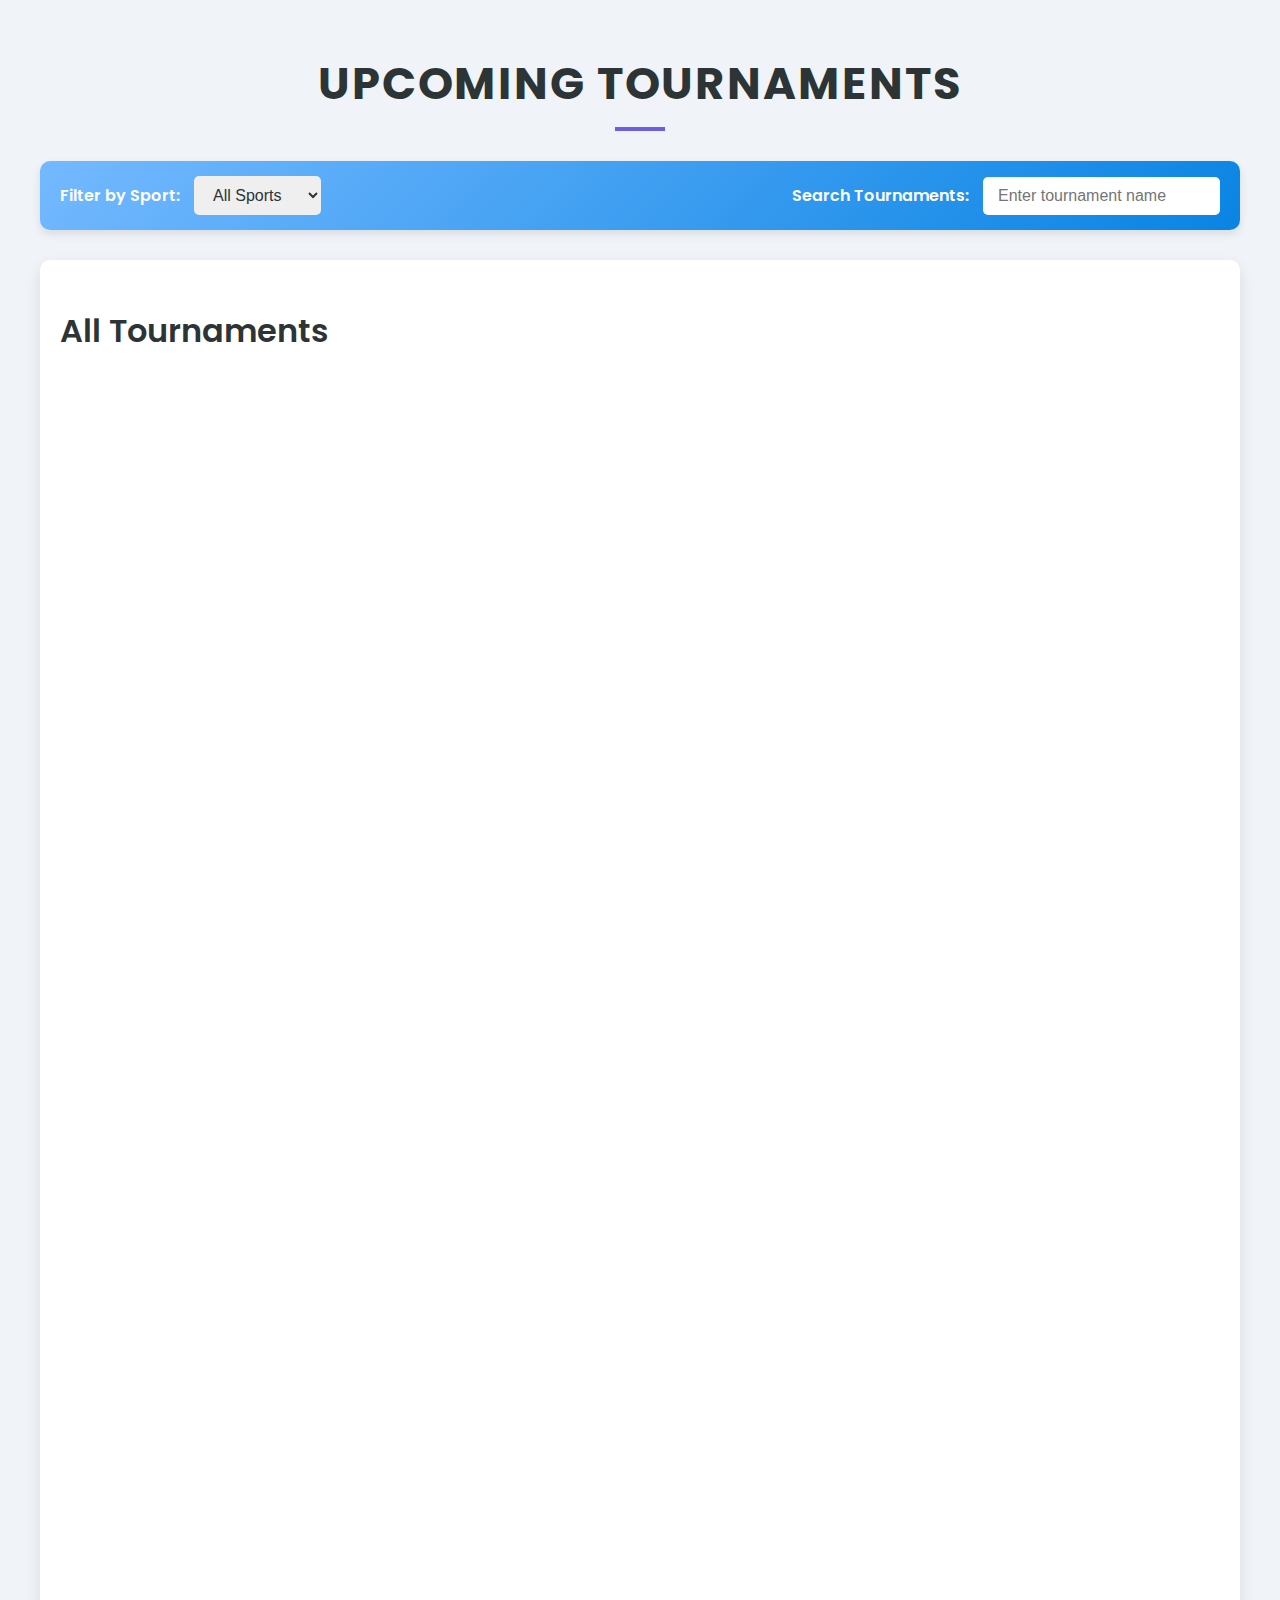
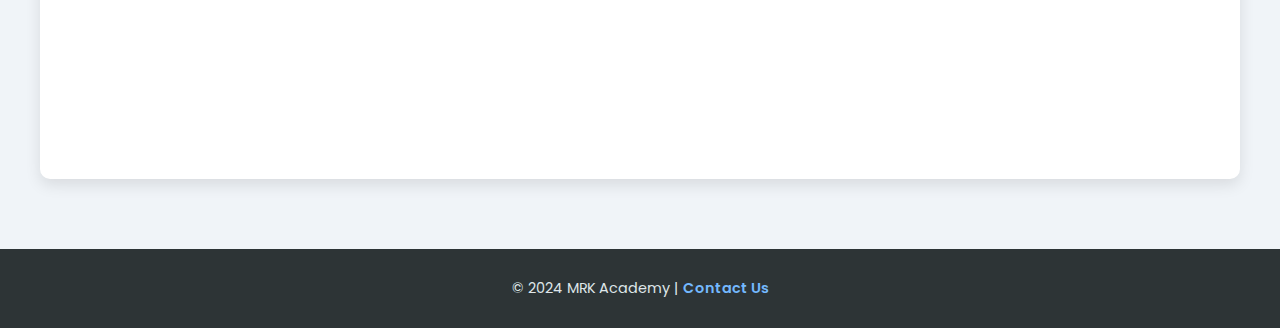
<file: tournaments/index.html>
<!DOCTYPE html>
<html lang="en">
<head>
  <meta charset="UTF-8">
  <meta name="viewport" content="width=device-width, initial-scale=1.0">
  <title>Upcoming Tournaments - Sports Academy</title>
  <link href="https://fonts.googleapis.com/css2?family=Poppins:wght@300;400;600&display=swap" rel="stylesheet">
  <link rel="stylesheet" href="../css/tournament.css">
</head>
<body>

  <div class="container">
    <header>
      <h1>Upcoming Tournaments</h1>
    </header>

    <!-- Filter and Search Section -->
    <section class="filter-search">
      <div class="filter">
        <label for="sports-filter">Filter by Sport:</label>
        <select id="sports-filter">
          <option value="all">All Sports</option>
          <option value="athletics">Athletics</option>
          <option value="basketball">Basketball</option>
          <option value="cricket">Cricket</option>
          <option value="tennis">Tennis</option>
          <option value="handball">Handball</option>
          <option value="badminton">Badminton</option>
          <option value="kho-kho">Kho-Kho</option> <!-- Fixed: Match the data-sport value -->
          <option value="kabaddi">Kabaddi</option> <!-- Fixed: Match the data-sport value -->
        </select>
      </div>
      <div class="search">
        <label for="search-tournament">Search Tournaments:</label>
        <input type="text" id="search-tournament" placeholder="Enter tournament name">
      </div>
    </section>

    <!-- Tournament List Section -->
    <section class="tournament-list">
      <h2>All Tournaments</h2>
      <ul id="tournament-items">
        <li data-sport="athletics">
          <h3>National Athletics Meet 2024</h3>
          <p>Date: March 15, 2024</p>
          <p>Location: Delhi</p>
        </li>
        <li data-sport="basketball">
          <h3>Inter-University Basketball Championship</h3>
          <p>Date: April 10, 2024</p>
          <p>Location: Mumbai</p>
        </li>
        <li data-sport="cricket">
          <h3>All India Cricket Cup</h3>
          <p>Date: February 20, 2024</p>
          <p>Location: Bengaluru</p>
        </li>
        <li data-sport="tennis">
          <h3>Open Tennis Tournament</h3>
          <p>Date: May 5, 2024</p>
          <p>Location: Chennai</p>
        </li>
        <li data-sport="handball">
          <h3>State Handball League</h3>
          <p>Date: June 18, 2024</p>
          <p>Location: Kolkata</p>
        </li>
        <li data-sport="badminton">
          <h3>National Badminton Championship</h3>
          <p>Date: July 12, 2024</p>
          <p>Location: Hyderabad</p>
        </li>
        <!-- Added two new sports -->
        <li data-sport="kho-kho">
          <h3>National Kho-Kho Championship</h3>
          <p>Date: August 25, 2024</p>
          <p>Location: Pune</p>
        </li>
        <li data-sport="kabaddi">
          <h3>All India Kabaddi Tournament</h3>
          <p>Date: September 10, 2024</p>
          <p>Location: Jaipur</p>
        </li>
      </ul>
    </section>
  </div>

  <!-- Footer -->
  <footer>
    <p>&copy; 2024 MRK Academy | <a href="../contact/">Contact Us</a></p>
  </footer>

  <script>
    // JavaScript for filter and search functionality
    const filter = document.getElementById('sports-filter');
    const search = document.getElementById('search-tournament');
    const tournamentItems = document.querySelectorAll('#tournament-items li');

    function filterTournaments() {
      const selectedSport = filter.value.toLowerCase();
      const searchTerm = search.value.toLowerCase();

      tournamentItems.forEach(item => {
        const sport = item.getAttribute('data-sport');
        const name = item.querySelector('h3').textContent.toLowerCase();

        if (
          (selectedSport === 'all' || sport === selectedSport) &&
          name.includes(searchTerm)
        ) {
          item.style.display = 'block';
        } else {
          item.style.display = 'none';
        }
      });
    }

    filter.addEventListener('change', filterTournaments);
    search.addEventListener('input', filterTournaments);
  </script>
</body>
</html>
</file>
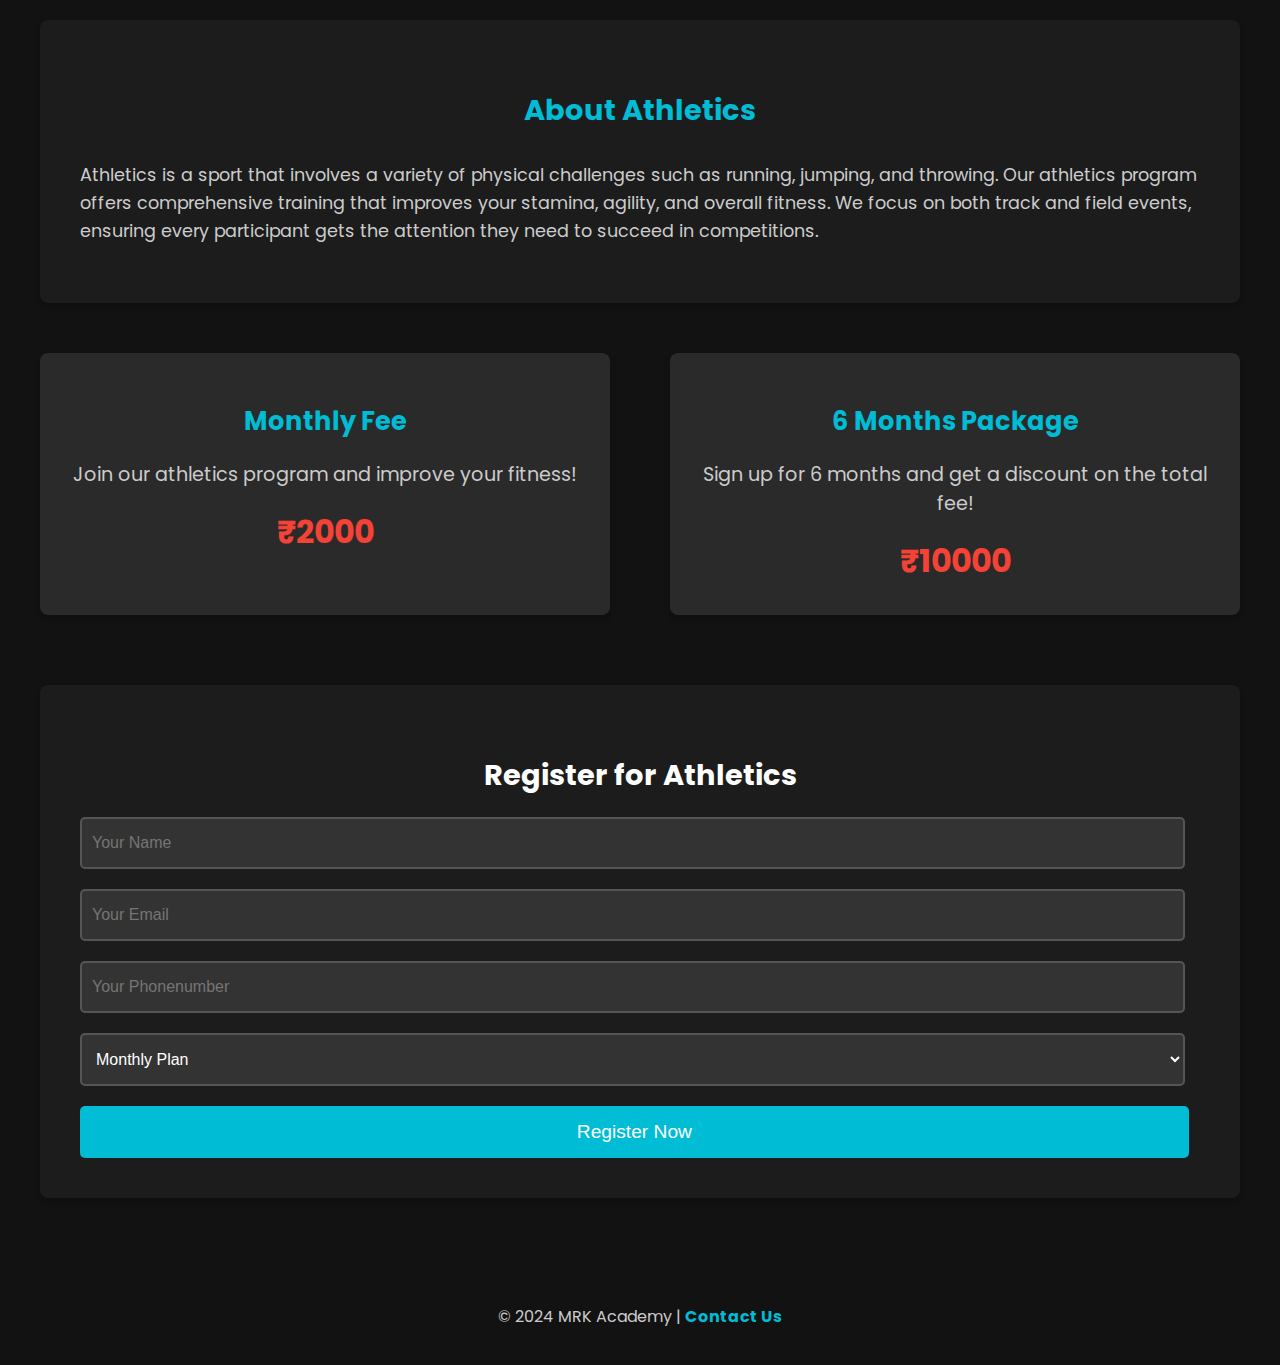
<file: our-sports/athletics.html>
<!DOCTYPE html>
<html lang="en">
<head>
  <meta charset="UTF-8">
  <meta name="viewport" content="width=device-width, initial-scale=1.0">
  <title>Athletics - Sports Academy</title>
  <link href="https://fonts.googleapis.com/css2?family=Poppins:wght@300;400;600&display=swap" rel="stylesheet">
  <link rel="stylesheet" href="../css/sports.css">

  <script>
    async function handleSubmit(event) {
      event.preventDefault(); // Prevent default form submission

      const form = event.target;
      const formData = new FormData(form);
      const data = {};

      // Convert FormData to a plain object
      formData.forEach((value, key) => {
        data[key] = value;
      });

      try {
        // Send the form data to the Google Apps Script
        const response = await fetch('https://script.google.com/macros/s/AKfycbz5qizSZYsT9c0HxGNaMSUKZ0EqVAVMHIrO-H8SnzvUFKxFg9KBOonzauE055XHkrOT5Q/exec', {
          method: 'POST',
          body: new URLSearchParams(data)
        });

        // Check if the response is successful
        if (response.ok) {
          // Redirect to the success page
          window.location.href = '/our-sports/success.html';
        } else {
          // Handle any errors from the Apps Script
          alert('There was an error with your registration. Please try again.');
        }
      } catch (error) {
        alert('An error occurred while submitting the form. Please try again.');
      }
    }
  </script>

</head>
<body>

  <div class="container">
    <!-- About Athletics Section -->
    <section class="about-athletics">
      <h3>About Athletics</h3>
      <p>Athletics is a sport that involves a variety of physical challenges such as running, jumping, and throwing. Our athletics program offers comprehensive training that improves your stamina, agility, and overall fitness. We focus on both track and field events, ensuring every participant gets the attention they need to succeed in competitions.</p>
    </section>

    <!-- Fees Section -->
    <section class="fees-section">
      <div class="fee-plan">
        <h4>Monthly Fee</h4>
        <p>Join our athletics program and improve your fitness!</p>
        <div class="amount">₹2000</div>
      </div>
      <div class="fee-plan">
        <h4>6 Months Package</h4>
        <p>Sign up for 6 months and get a discount on the total fee!</p>
        <div class="amount">₹10000</div>
      </div>
    </section>

    <!-- Registration Form Section -->
    <section class="registration-form">
        <h3>Register for Athletics</h3>
        <form action="https://script.google.com/macros/s/AKfycbz5qizSZYsT9c0HxGNaMSUKZ0EqVAVMHIrO-H8SnzvUFKxFg9KBOonzauE055XHkrOT5Q/exec" method="POST"  onsubmit="handleSubmit(event)">
          <input type="hidden" name="sport" value="athletics">
          <div class="input-group">
            <input type="text" name="name" placeholder="Your Name" required>
            <div class="input-border"></div>
          </div>
          <div class="input-group">
            <input type="email" name="email" placeholder="Your Email" required>
            <div class="input-border"></div>
          </div>
          <div class="input-group">
            <input type="text" name="phone" placeholder="Your Phonenumber" required>
            <div class="input-border"></div>
          </div>
          <div class="input-group">
            <select name="package" required>
              <option value="monthly">Monthly Plan</option>
              <option value="6months">6 Months Package</option>
            </select>
            <div class="input-border"></div>
          </div>
          <button type="submit">Register Now</button>
        </form>
      </section>
      
  </div>

  <!-- Footer -->
  <footer>
    <p>&copy; 2024 MRK Academy | <a href="../contact/">Contact Us</a></p>
  </footer>

</body>
</html>
</file>
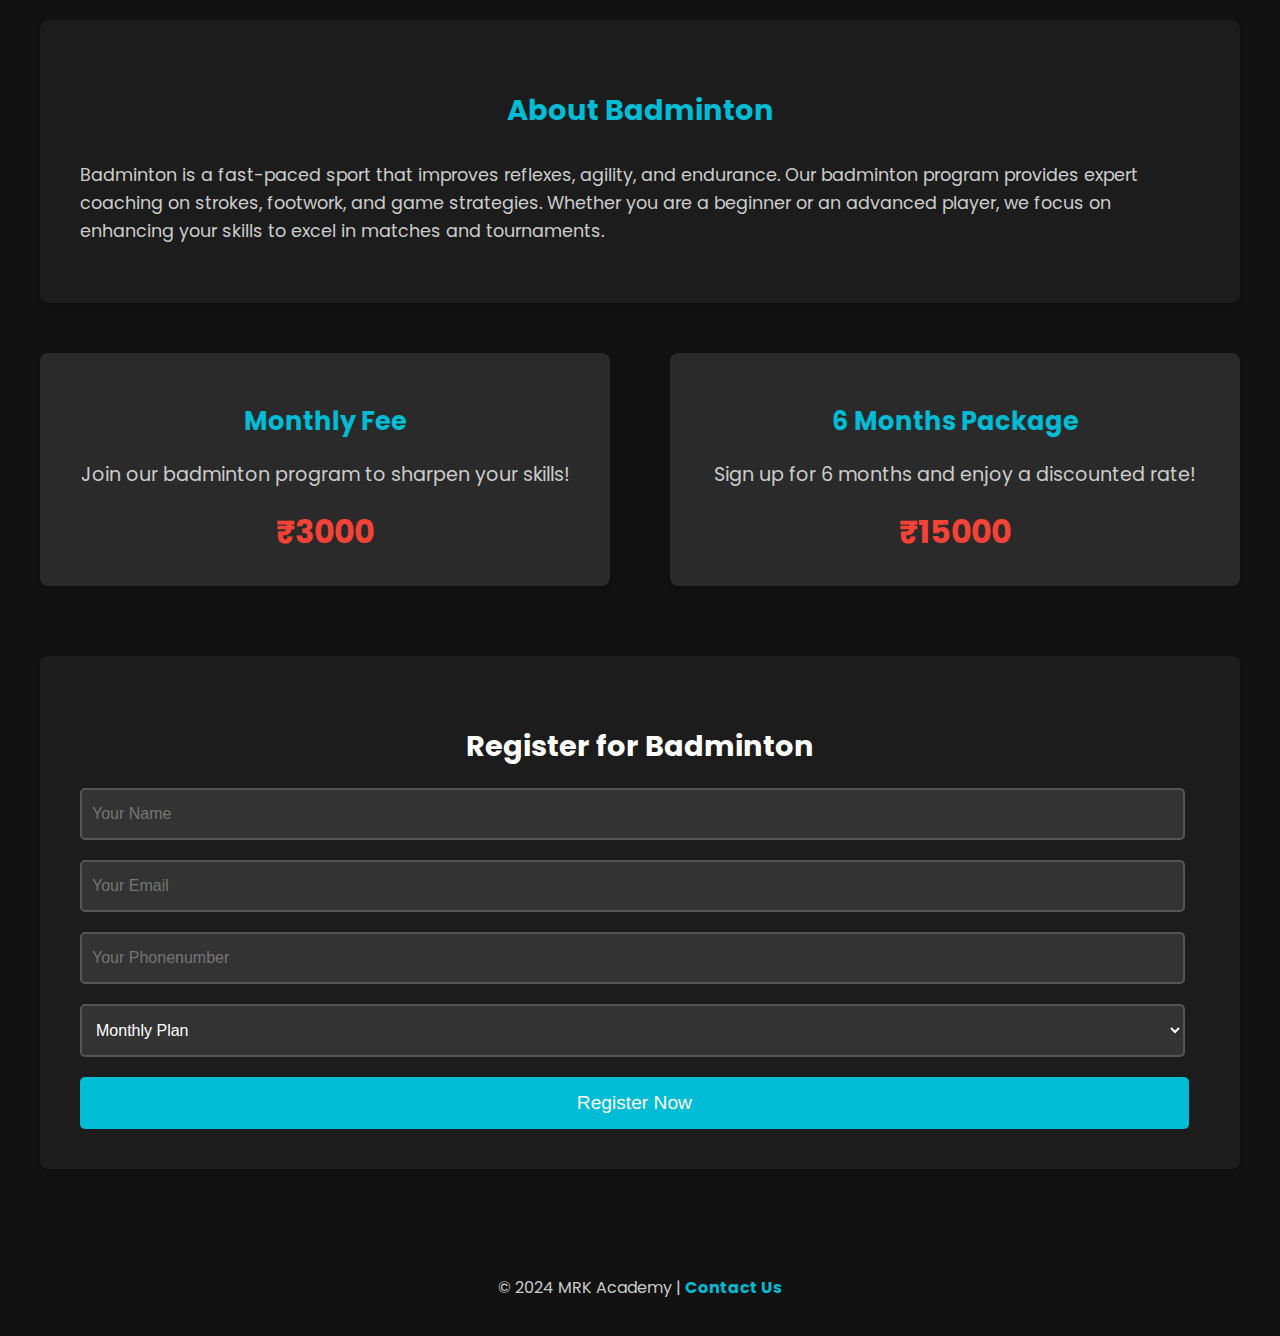
<file: our-sports/badminton.html>
<!DOCTYPE html>
<html lang="en">
<head>
  <meta charset="UTF-8">
  <meta name="viewport" content="width=device-width, initial-scale=1.0">
  <title>Badminton - Sports Academy</title>
  <link href="https://fonts.googleapis.com/css2?family=Poppins:wght@300;400;600&display=swap" rel="stylesheet">
  <link rel="stylesheet" href="../css/sports.css">

  <script>
    async function handleSubmit(event) {
      event.preventDefault(); // Prevent default form submission

      const form = event.target;
      const formData = new FormData(form);
      const data = {};

      // Convert FormData to a plain object
      formData.forEach((value, key) => {
        data[key] = value;
      });

      try {
        // Send the form data to the Google Apps Script
        const response = await fetch('https://script.google.com/macros/s/AKfycbz5qizSZYsT9c0HxGNaMSUKZ0EqVAVMHIrO-H8SnzvUFKxFg9KBOonzauE055XHkrOT5Q/exec', {
          method: 'POST',
          body: new URLSearchParams(data)
        });

        // Check if the response is successful
        if (response.ok) {
          // Redirect to the success page
          window.location.href = '/our-sports/success.html';
        } else {
          // Handle any errors from the Apps Script
          alert('There was an error with your registration. Please try again.');
        }
      } catch (error) {
        alert('An error occurred while submitting the form. Please try again.');
      }
    }
  </script>

</head>
<body>

  <div class="container">
    <!-- About Badminton Section -->
    <section class="about-athletics">
      <h3>About Badminton</h3>
      <p>Badminton is a fast-paced sport that improves reflexes, agility, and endurance. Our badminton program provides expert coaching on strokes, footwork, and game strategies. Whether you are a beginner or an advanced player, we focus on enhancing your skills to excel in matches and tournaments.</p>
    </section>

    <!-- Fees Section -->
    <section class="fees-section">
      <div class="fee-plan">
        <h4>Monthly Fee</h4>
        <p>Join our badminton program to sharpen your skills!</p>
        <div class="amount">₹3000</div>
      </div>
      <div class="fee-plan">
        <h4>6 Months Package</h4>
        <p>Sign up for 6 months and enjoy a discounted rate!</p>
        <div class="amount">₹15000</div>
      </div>
    </section>

    <!-- Registration Form Section -->
    <section class="registration-form">
        <h3>Register for Badminton</h3>
        <form action="https://script.google.com/macros/s/AKfycbz5qizSZYsT9c0HxGNaMSUKZ0EqVAVMHIrO-H8SnzvUFKxFg9KBOonzauE055XHkrOT5Q/exec" method="POST"  onsubmit="handleSubmit(event)">
          <input type="hidden" name="sport" value="Badminton">
          <div class="input-group">
            <input type="text" name="name" placeholder="Your Name" required>
            <div class="input-border"></div>
          </div>
          <div class="input-group">
            <input type="email" name="email" placeholder="Your Email" required>
            <div class="input-border"></div>
          </div>
          <div class="input-group">
            <input type="text" name="phone" placeholder="Your Phonenumber" required>
            <div class="input-border"></div>
          </div>
          <div class="input-group">
            <select name="package" required>
              <option value="monthly">Monthly Plan</option>
              <option value="6months">6 Months Package</option>
            </select>
            <div class="input-border"></div>
          </div>
          <button type="submit">Register Now</button>
        </form>

        
      </section>
      
  </div>

  <!-- Footer -->
  <footer>
    <p>&copy; 2024 MRK Academy | <a href="../contact/">Contact Us</a></p>
  </footer>

</body>
</html>
</file>
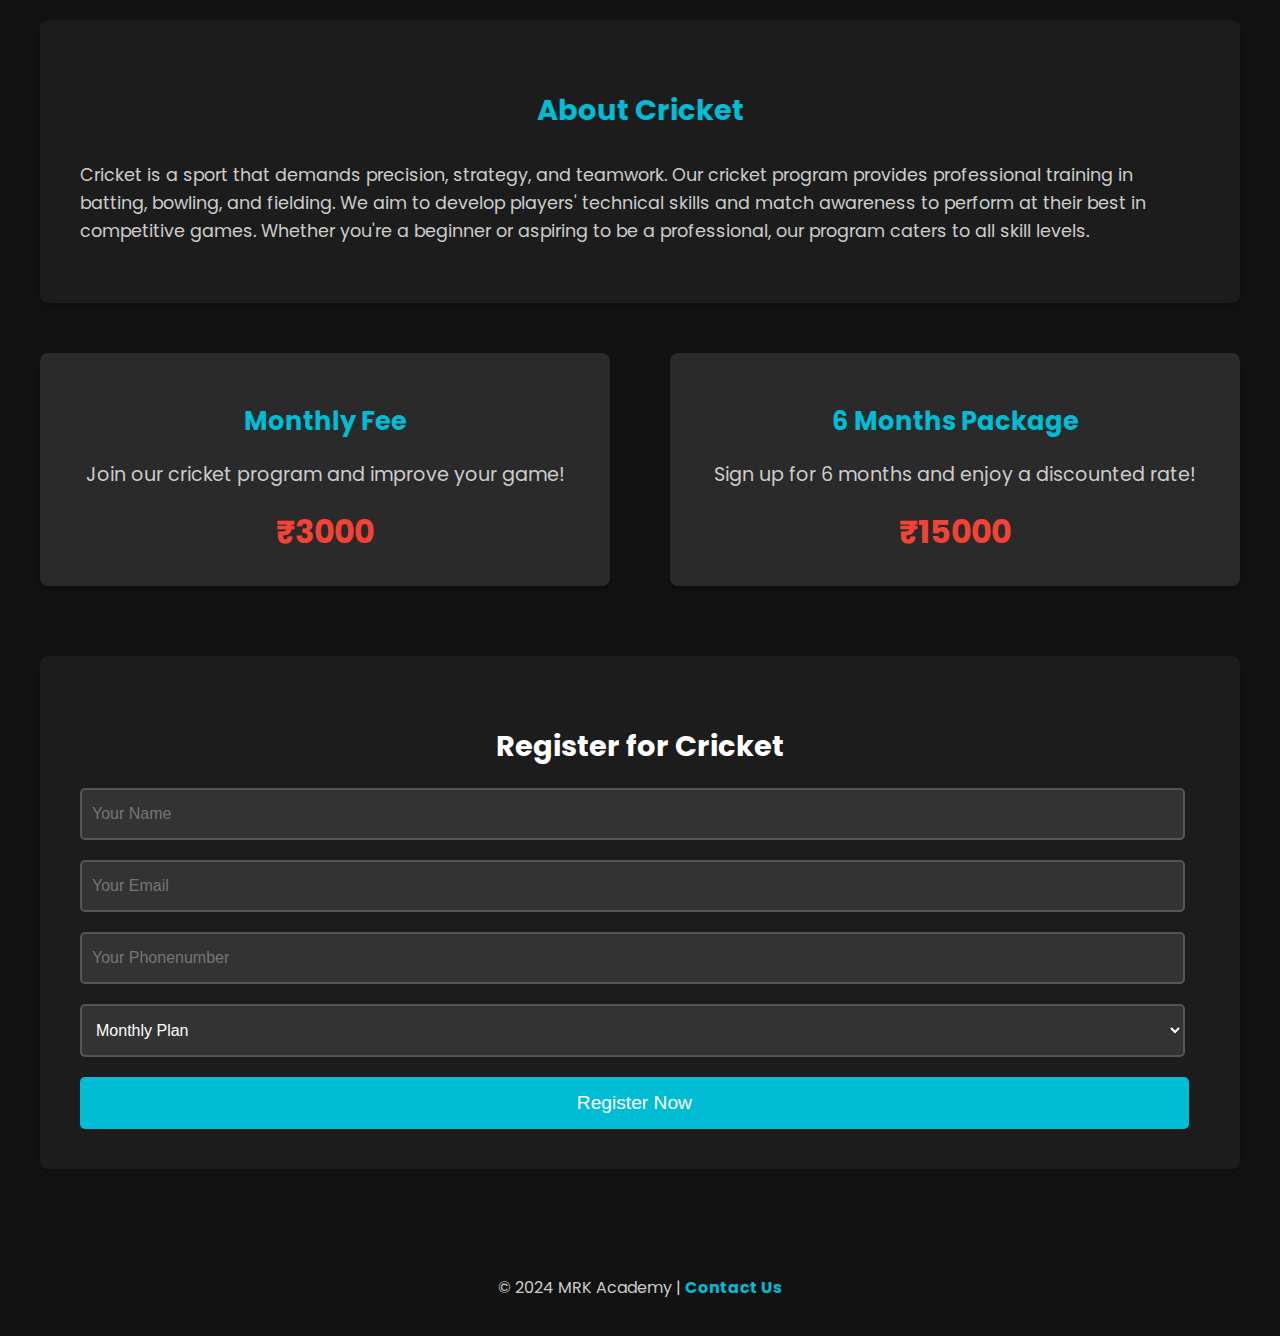
<file: our-sports/cricket.html>
<!DOCTYPE html>
<html lang="en">
<head>
  <meta charset="UTF-8">
  <meta name="viewport" content="width=device-width, initial-scale=1.0">
  <title>Cricket - Sports Academy</title>
  <link href="https://fonts.googleapis.com/css2?family=Poppins:wght@300;400;600&display=swap" rel="stylesheet">
  <link rel="stylesheet" href="../css/sports.css">

  <script>
    async function handleSubmit(event) {
      event.preventDefault(); // Prevent default form submission

      const form = event.target;
      const formData = new FormData(form);
      const data = {};

      // Convert FormData to a plain object
      formData.forEach((value, key) => {
        data[key] = value;
      });

      try {
        // Send the form data to the Google Apps Script
        const response = await fetch('https://script.google.com/macros/s/AKfycbz5qizSZYsT9c0HxGNaMSUKZ0EqVAVMHIrO-H8SnzvUFKxFg9KBOonzauE055XHkrOT5Q/exec', {
          method: 'POST',
          body: new URLSearchParams(data)
        });

        // Check if the response is successful
        if (response.ok) {
          // Redirect to the success page
          window.location.href = '/our-sports/success.html';
        } else {
          // Handle any errors from the Apps Script
          alert('There was an error with your registration. Please try again.');
        }
      } catch (error) {
        alert('An error occurred while submitting the form. Please try again.');
      }
    }
  </script>
</head>

<body>

  <div class="container">
    <!-- About Cricket Section -->
    <section class="about-athletics">
      <h3>About Cricket</h3>
      <p>Cricket is a sport that demands precision, strategy, and teamwork. Our cricket program provides professional training in batting, bowling, and fielding. We aim to develop players' technical skills and match awareness to perform at their best in competitive games. Whether you're a beginner or aspiring to be a professional, our program caters to all skill levels.</p>
    </section>

    <!-- Fees Section -->
    <section class="fees-section">
      <div class="fee-plan">
        <h4>Monthly Fee</h4>
        <p>Join our cricket program and improve your game!</p>
        <div class="amount">₹3000</div>
      </div>
      <div class="fee-plan">
        <h4>6 Months Package</h4>
        <p>Sign up for 6 months and enjoy a discounted rate!</p>
        <div class="amount">₹15000</div>
      </div>
    </section>

    <!-- Registration Form Section -->
    <section class="registration-form">
        <h3>Register for Cricket</h3>
        <form action="https://script.google.com/macros/s/AKfycbz5qizSZYsT9c0HxGNaMSUKZ0EqVAVMHIrO-H8SnzvUFKxFg9KBOonzauE055XHkrOT5Q/exec" method="POST" id="registration-form"   onsubmit="handleSubmit(event)">
          <input type="hidden" name="sport" value="cricket">
        <div class="input-group">
            <input type="text" name="name" placeholder="Your Name" required>
            <div class="input-border"></div>
          </div>
          <div class="input-group">
            <input type="email" name="email" placeholder="Your Email" required>
            <div class="input-border"></div>
          </div>
          <div class="input-group">
            <input type="text" name="phone" placeholder="Your Phonenumber" required>
            <div class="input-border"></div>
          </div>
          <div class="input-group">
            <select name="package" required>
              <option value="monthly">Monthly Plan</option>
              <option value="6months">6 Months Package</option>
            </select>
            <div class="input-border"></div>
          </div>
          <button type="submit">Register Now</button>
        </form>
      </section>
    </div>
  
  

  <!-- Footer -->
  <footer>
    <p>&copy; 2024 MRK Academy | <a href="../contact/">Contact Us</a></p>
  </footer>

</body>
</html>
</file>
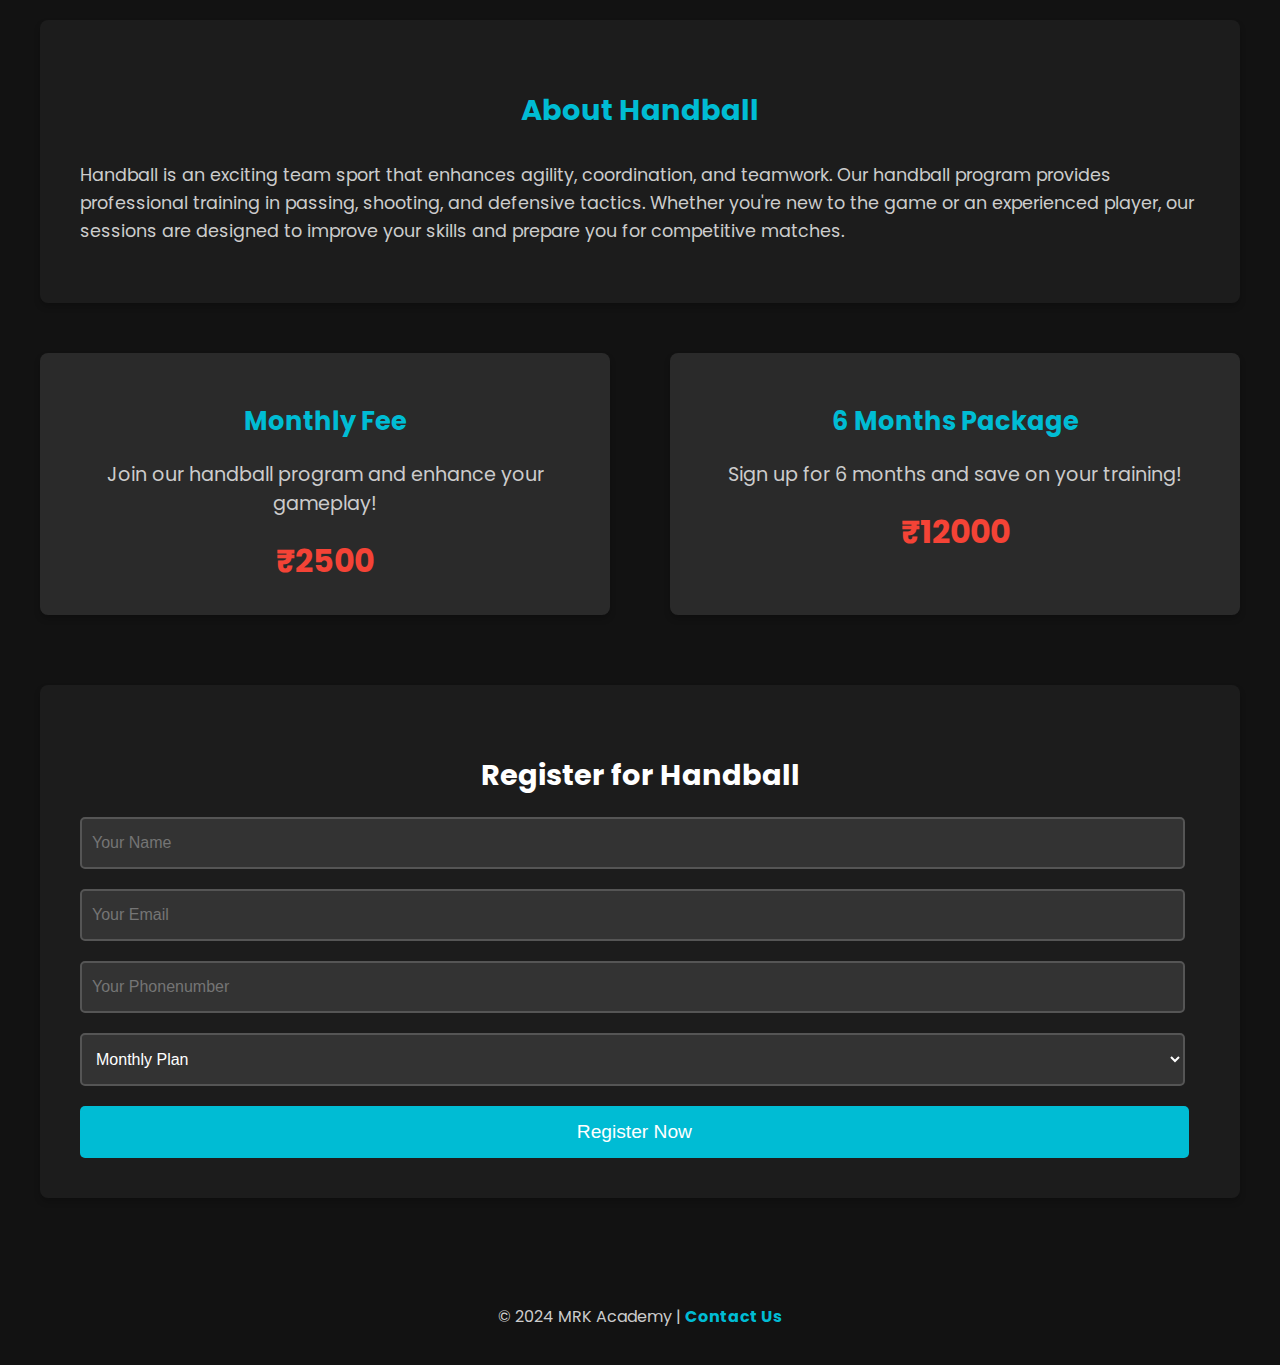
<file: our-sports/handball.html>
<!DOCTYPE html>
<html lang="en">
<head>
  <meta charset="UTF-8">
  <meta name="viewport" content="width=device-width, initial-scale=1.0">
  <title>Handball - Sports Academy</title>
  <link href="https://fonts.googleapis.com/css2?family=Poppins:wght@300;400;600&display=swap" rel="stylesheet">
  <link rel="stylesheet" href="../css/sports.css">

  <script>
    async function handleSubmit(event) {
      event.preventDefault(); // Prevent default form submission

      const form = event.target;
      const formData = new FormData(form);
      const data = {};

      // Convert FormData to a plain object
      formData.forEach((value, key) => {
        data[key] = value;
      });

      try {
        // Send the form data to the Google Apps Script
        const response = await fetch('https://script.google.com/macros/s/AKfycbz5qizSZYsT9c0HxGNaMSUKZ0EqVAVMHIrO-H8SnzvUFKxFg9KBOonzauE055XHkrOT5Q/exec', {
          method: 'POST',
          body: new URLSearchParams(data)
        });

        // Check if the response is successful
        if (response.ok) {
          // Redirect to the success page
          window.location.href = '/our-sports/success.html';
        } else {
          // Handle any errors from the Apps Script
          alert('There was an error with your registration. Please try again.');
        }
      } catch (error) {
        alert('An error occurred while submitting the form. Please try again.');
      }
    }
  </script>

</head>
<body>

  <div class="container">
    <!-- About Handball Section -->
    <section class="about-athletics">
      <h3>About Handball</h3>
      <p>Handball is an exciting team sport that enhances agility, coordination, and teamwork. Our handball program provides professional training in passing, shooting, and defensive tactics. Whether you're new to the game or an experienced player, our sessions are designed to improve your skills and prepare you for competitive matches.</p>
    </section>

    <!-- Fees Section -->
    <section class="fees-section">
      <div class="fee-plan">
        <h4>Monthly Fee</h4>
        <p>Join our handball program and enhance your gameplay!</p>
        <div class="amount">₹2500</div>
      </div>
      <div class="fee-plan">
        <h4>6 Months Package</h4>
        <p>Sign up for 6 months and save on your training!</p>
        <div class="amount">₹12000</div>
      </div>
    </section>

    <!-- Registration Form Section -->
    <section class="registration-form">
        <h3>Register for Handball</h3>
        <form action="https://script.google.com/macros/s/AKfycbz5qizSZYsT9c0HxGNaMSUKZ0EqVAVMHIrO-H8SnzvUFKxFg9KBOonzauE055XHkrOT5Q/exec" method="POST"  onsubmit="handleSubmit(event)">
          <input type="hidden" name="sport" value="Handball">
          <div class="input-group">
            <input type="text" name="name" placeholder="Your Name" required>
            <div class="input-border"></div>
          </div>
          <div class="input-group">
            <input type="email" name="email" placeholder="Your Email" required>
            <div class="input-border"></div>
          </div>
          <div class="input-group">
            <input type="text" name="phone" placeholder="Your Phonenumber" required>
            <div class="input-border"></div>
          </div>
          <div class="input-group">
            <select name="package" required>
              <option value="monthly">Monthly Plan</option>
              <option value="6months">6 Months Package</option>
            </select>
            <div class="input-border"></div>
          </div>
          <button type="submit">Register Now</button>
        </form>
      </section>
      
  </div>

  <!-- Footer -->
  <footer>
    <p>&copy; 2024 MRK Academy | <a href="../contact/">Contact Us</a></p>
  </footer>

</body>
</html>
</file>
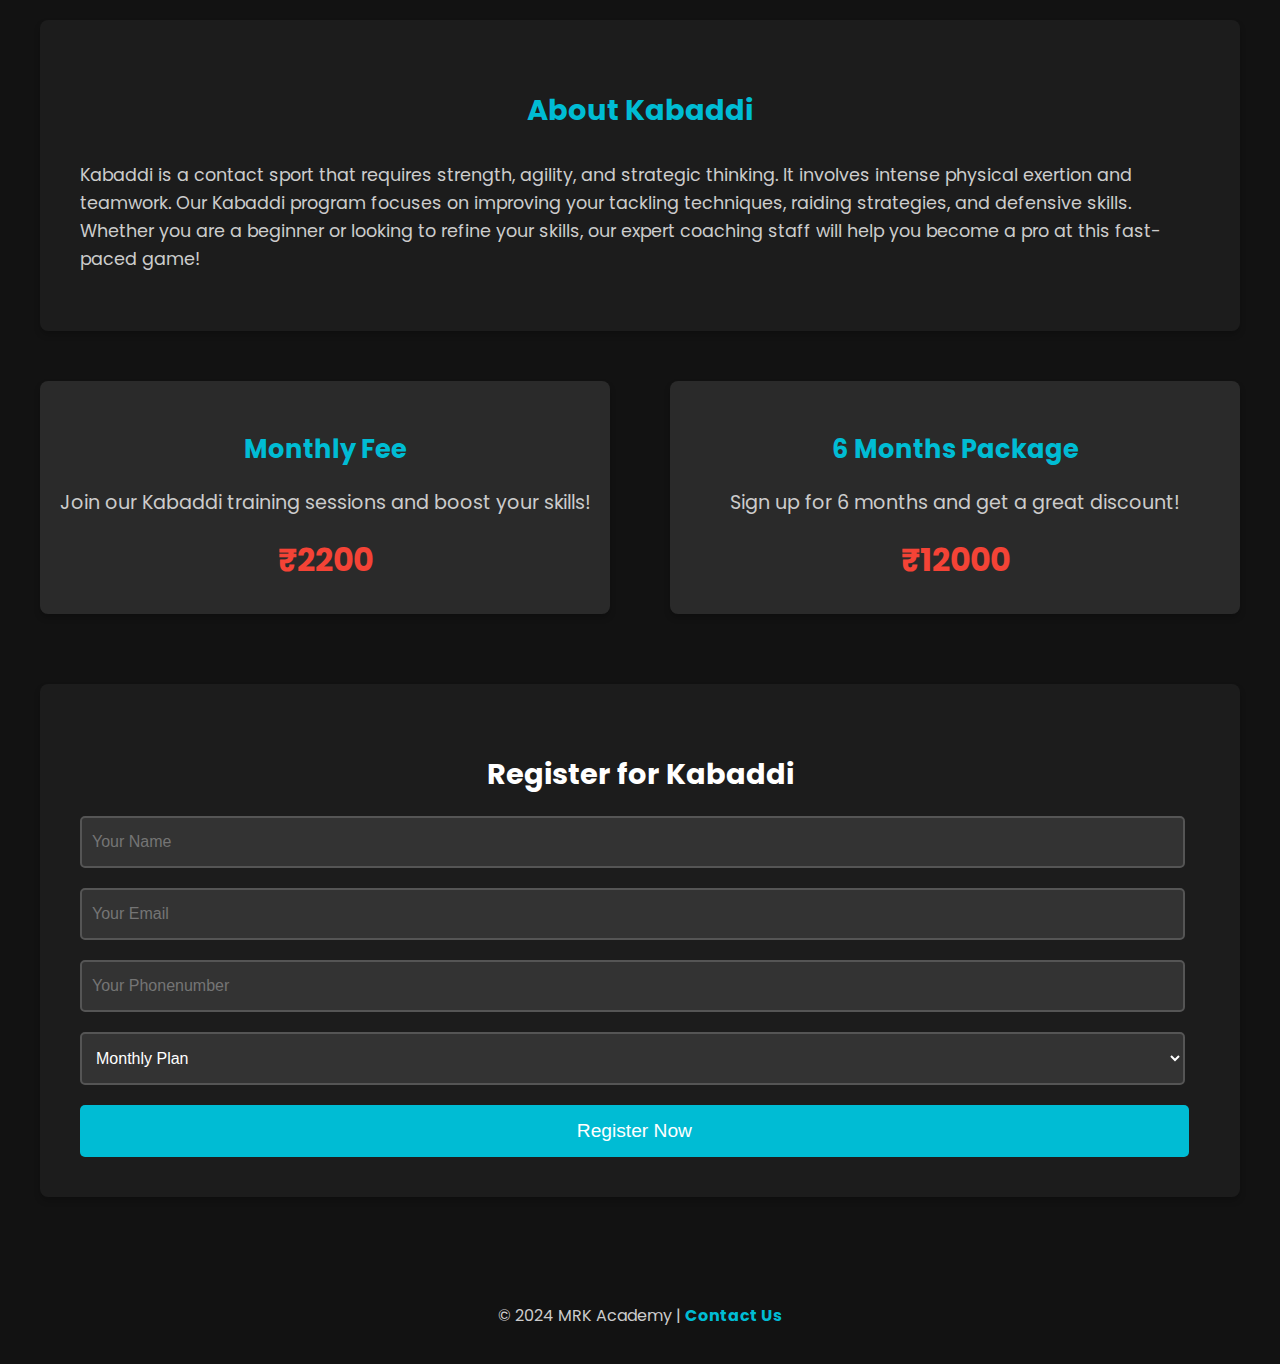
<file: our-sports/kabbadi.html>
<!DOCTYPE html>
<html lang="en">
<head>
  <meta charset="UTF-8">
  <meta name="viewport" content="width=device-width, initial-scale=1.0">
  <title>Kabaddi - Sports Academy</title>
  <link href="https://fonts.googleapis.com/css2?family=Poppins:wght@300;400;600&display=swap" rel="stylesheet">
  <link rel="stylesheet" href="../css/sports.css">

  <script>
    async function handleSubmit(event) {
      event.preventDefault(); // Prevent default form submission

      const form = event.target;
      const formData = new FormData(form);
      const data = {};

      // Convert FormData to a plain object
      formData.forEach((value, key) => {
        data[key] = value;
      });

      try {
        // Send the form data to the Google Apps Script
        const response = await fetch('https://script.google.com/macros/s/AKfycbz5qizSZYsT9c0HxGNaMSUKZ0EqVAVMHIrO-H8SnzvUFKxFg9KBOonzauE055XHkrOT5Q/exec', {
          method: 'POST',
          body: new URLSearchParams(data)
        });

        // Check if the response is successful
        if (response.ok) {
          // Redirect to the success page
          window.location.href = '/our-sports/success.html';
        } else {
          // Handle any errors from the Apps Script
          alert('There was an error with your registration. Please try again.');
        }
      } catch (error) {
        alert('An error occurred while submitting the form. Please try again.');
      }
    }
  </script>

</head>
<body>

  <div class="container">
    <!-- About Kabaddi Section -->
    <section class="about-athletics">
      <h3>About Kabaddi</h3>
      <p>Kabaddi is a contact sport that requires strength, agility, and strategic thinking. It involves intense physical exertion and teamwork. Our Kabaddi program focuses on improving your tackling techniques, raiding strategies, and defensive skills. Whether you are a beginner or looking to refine your skills, our expert coaching staff will help you become a pro at this fast-paced game!</p>
    </section>

    <!-- Fees Section -->
    <section class="fees-section">
      <div class="fee-plan">
        <h4>Monthly Fee</h4>
        <p>Join our Kabaddi training sessions and boost your skills!</p>
        <div class="amount">₹2200</div>
      </div>
      <div class="fee-plan">
        <h4>6 Months Package</h4>
        <p>Sign up for 6 months and get a great discount!</p>
        <div class="amount">₹12000</div>
      </div>
    </section>

    <!-- Registration Form Section -->
    <section class="registration-form">
        <h3>Register for Kabaddi</h3>
        <form action="https://script.google.com/macros/s/AKfycbz5qizSZYsT9c0HxGNaMSUKZ0EqVAVMHIrO-H8SnzvUFKxFg9KBOonzauE055XHkrOT5Q/exec" method="POST"  onsubmit="handleSubmit(event)">
          <input type="hidden" name="sport" value="kabbadi">
          <div class="input-group">
            <input type="text" name="name" placeholder="Your Name" required>
            <div class="input-border"></div>
          </div>
          <div class="input-group">
            <input type="email" name="email" placeholder="Your Email" required>
            <div class="input-border"></div>
          </div>
          <div class="input-group">
            <input type="text" name="phone" placeholder="Your Phonenumber" required>
            <div class="input-border"></div>
          </div>
          <div class="input-group">
            <select name="package" required>
              <option value="monthly">Monthly Plan</option>
              <option value="6months">6 Months Package</option>
            </select>
            <div class="input-border"></div>
          </div>
          <button type="submit">Register Now</button>
        </form>
      </section>
      
  </div>

  <!-- Footer -->
  <footer>
    <p>&copy; 2024 MRK Academy | <a href="../contact/">Contact Us</a></p>
  </footer>

</body>
</html>
</file>
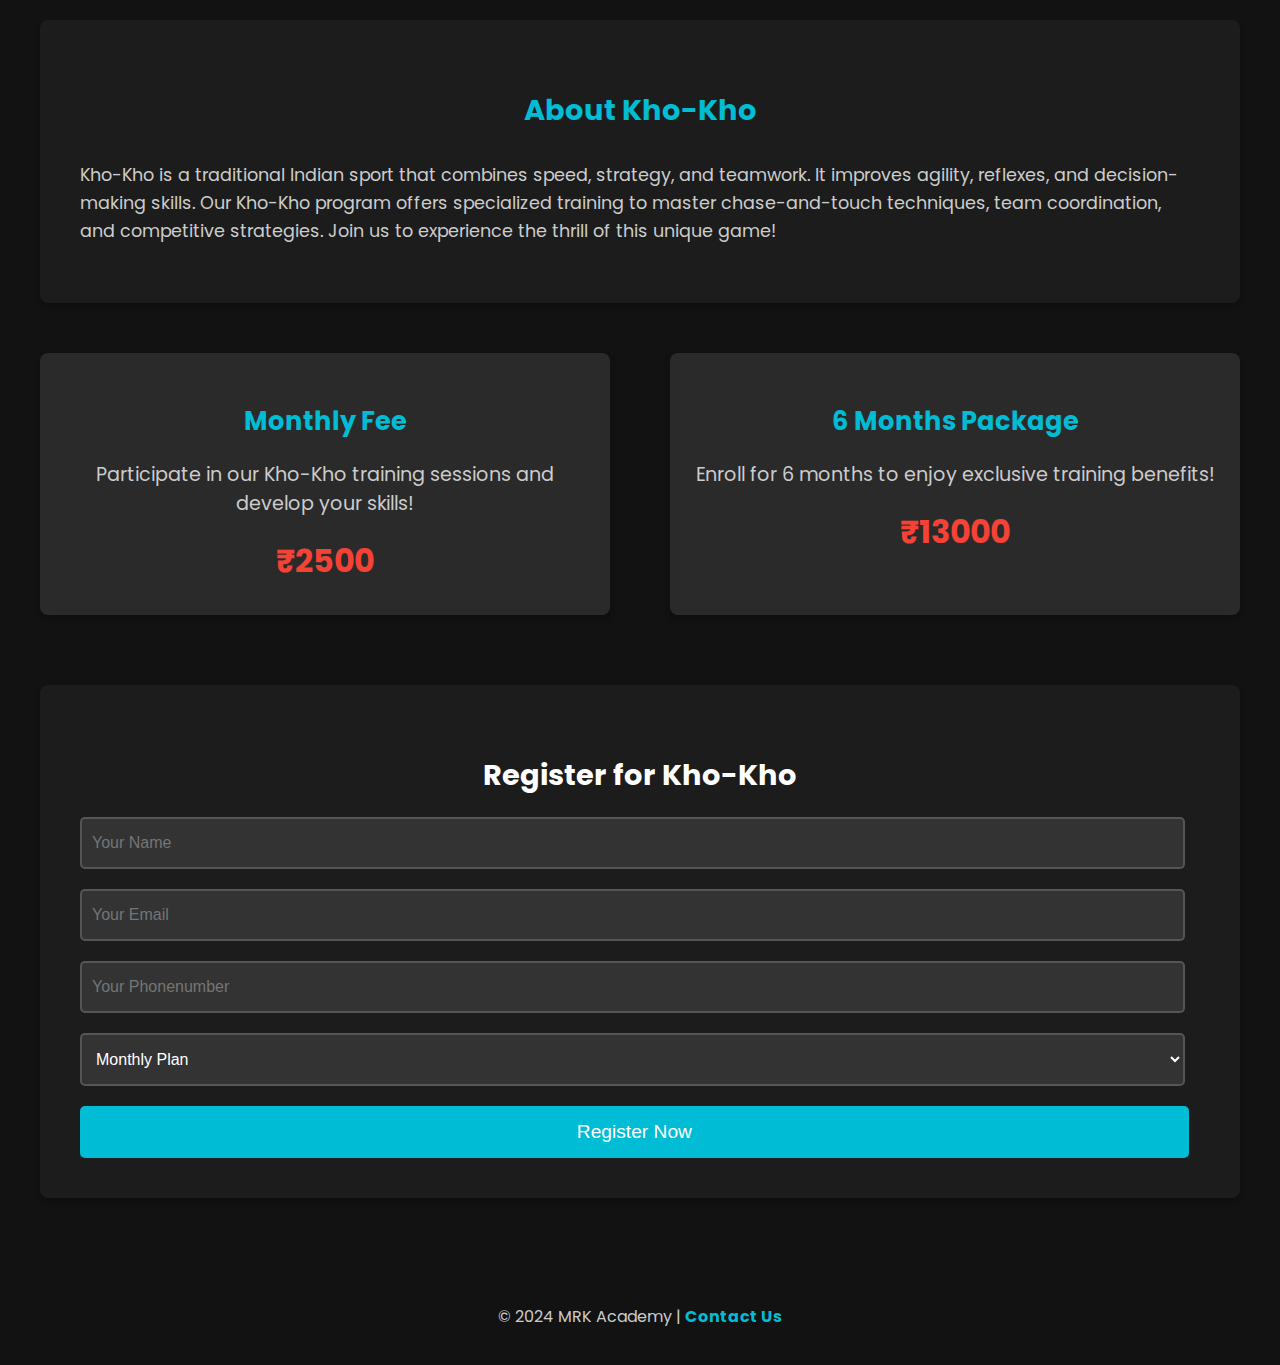
<file: our-sports/khokho.html>
<!DOCTYPE html>
<html lang="en">
<head>
  <meta charset="UTF-8">
  <meta name="viewport" content="width=device-width, initial-scale=1.0">
  <title>Kho-Kho - Sports Academy</title>
  <link href="https://fonts.googleapis.com/css2?family=Poppins:wght@300;400;600&display=swap" rel="stylesheet">
  <link rel="stylesheet" href="../css/sports.css">
  <script>
    async function handleSubmit(event) {
      event.preventDefault(); // Prevent default form submission

      const form = event.target;
      const formData = new FormData(form);
      const data = {};

      // Convert FormData to a plain object
      formData.forEach((value, key) => {
        data[key] = value;
      });

      try {
        // Send the form data to the Google Apps Script
        const response = await fetch('https://script.google.com/macros/s/AKfycbz5qizSZYsT9c0HxGNaMSUKZ0EqVAVMHIrO-H8SnzvUFKxFg9KBOonzauE055XHkrOT5Q/exec', {
          method: 'POST',
          body: new URLSearchParams(data)
        });

        // Check if the response is successful
        if (response.ok) {
          // Redirect to the success page
          window.location.href = '/our-sports/success.html';
        } else {
          // Handle any errors from the Apps Script
          alert('There was an error with your registration. Please try again.');
        }
      } catch (error) {
        alert('An error occurred while submitting the form. Please try again.');
      }
    }
  </script>

</head>
<body>

  <div class="container">
    <!-- About Kho-Kho Section -->
    <section class="about-athletics">
      <h3>About Kho-Kho</h3>
      <p>Kho-Kho is a traditional Indian sport that combines speed, strategy, and teamwork. It improves agility, reflexes, and decision-making skills. Our Kho-Kho program offers specialized training to master chase-and-touch techniques, team coordination, and competitive strategies. Join us to experience the thrill of this unique game!</p>
    </section>

    <!-- Fees Section -->
    <section class="fees-section">
      <div class="fee-plan">
        <h4>Monthly Fee</h4>
        <p>Participate in our Kho-Kho training sessions and develop your skills!</p>
        <div class="amount">₹2500</div>
      </div>
      <div class="fee-plan">
        <h4>6 Months Package</h4>
        <p>Enroll for 6 months to enjoy exclusive training benefits!</p>
        <div class="amount">₹13000</div>
      </div>
    </section>

    <!-- Registration Form Section -->
    <section class="registration-form">
        <h3>Register for Kho-Kho</h3>
        <form action="https://script.google.com/macros/s/AKfycbz5qizSZYsT9c0HxGNaMSUKZ0EqVAVMHIrO-H8SnzvUFKxFg9KBOonzauE055XHkrOT5Q/exec" method="POST"  onsubmit="handleSubmit(event)">
          <input type="hidden" name="sport" value="khokho">
          <div class="input-group">
            <input type="text" name="name" placeholder="Your Name" required>
            <div class="input-border"></div>
          </div>
          <div class="input-group">
            <input type="email" name="email" placeholder="Your Email" required>
            <div class="input-border"></div>
          </div>
          <div class="input-group">
            <input type="text" name="phone" placeholder="Your Phonenumber" required>
            <div class="input-border"></div>
          </div>
          <div class="input-group">
            <select name="package" required>
              <option value="monthly">Monthly Plan</option>
              <option value="6months">6 Months Package</option>
            </select>
            <div class="input-border"></div>
          </div>
          <button type="submit">Register Now</button>
        </form>
      </section>
      
  </div>

  <!-- Footer -->
  <footer>
    <p>&copy; 2024 MRK Academy | <a href="../contact/">Contact Us</a></p>
  </footer>

</body>
</html>
</file>
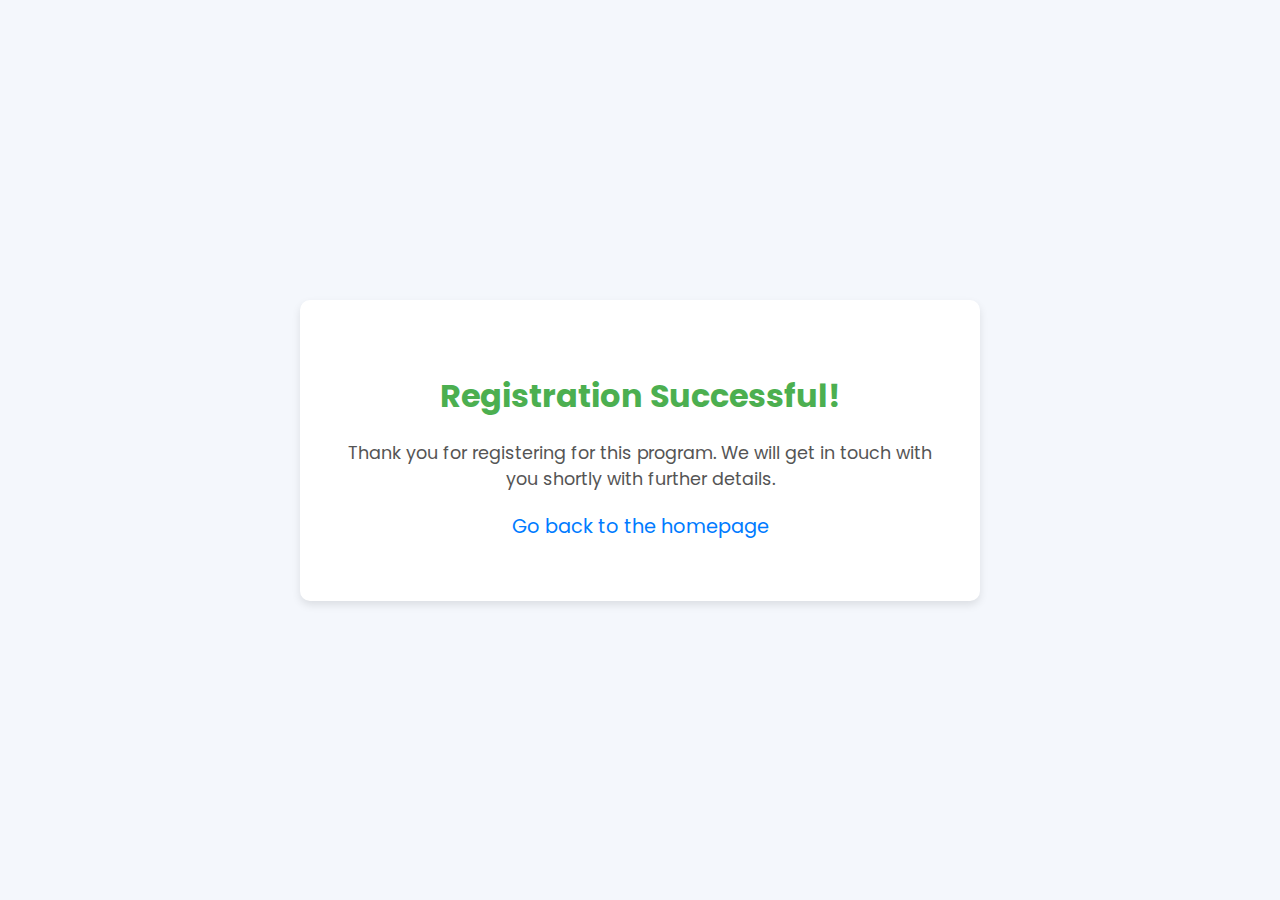
<file: our-sports/success.html>
<!DOCTYPE html>
<html lang="en">

<head>
  <meta charset="UTF-8">
  <meta name="viewport" content="width=device-width, initial-scale=1.0">
  <title>Registration Success</title>
  <link href="https://fonts.googleapis.com/css2?family=Poppins:wght@300;400;600&display=swap" rel="stylesheet">
  <style>
    body {
      font-family: 'Poppins', sans-serif;
      background-color: #f4f7fc;
      margin: 0;
      padding: 0;
      display: flex;
      justify-content: center;
      align-items: center;
      height: 100vh;
    }

    .container {
      background-color: #ffffff;
      padding: 40px;
      border-radius: 10px;
      box-shadow: 0 4px 8px rgba(0, 0, 0, 0.1);
      text-align: center;
      max-width: 600px;
      width: 100%;
    }

    .success-message h3 {
      font-size: 2em;
      color: #4CAF50;
      margin-bottom: 20px;
    }

    .success-message p {
      font-size: 1.1em;
      color: #555;
      margin-bottom: 20px;
    }

    .success-message a {
      font-size: 1.1em;
      color: #007BFF;
      text-decoration: none;
      transition: color 0.3s;
    }

    .success-message a:hover {
      color: #0056b3;
    }

    .button {
      display: inline-block;
      padding: 12px 20px;
      background-color: #007BFF;
      color: #ffffff;
      font-size: 1.1em;
      border-radius: 5px;
      text-decoration: none;
      margin-top: 20px;
      transition: background-color 0.3s;
    }

    .button:hover {
      background-color: #0056b3;
    }
  </style>
</head>

<body>

  <div class="container">
    <section class="success-message">
      <h3>Registration Successful!</h3>
      <p>Thank you for registering for this program. We will get in touch with you shortly with further details.</p>
      <p><a href="../">Go back to the homepage</a></p>
    </section>
  </div>

</body>

</html>
</file>
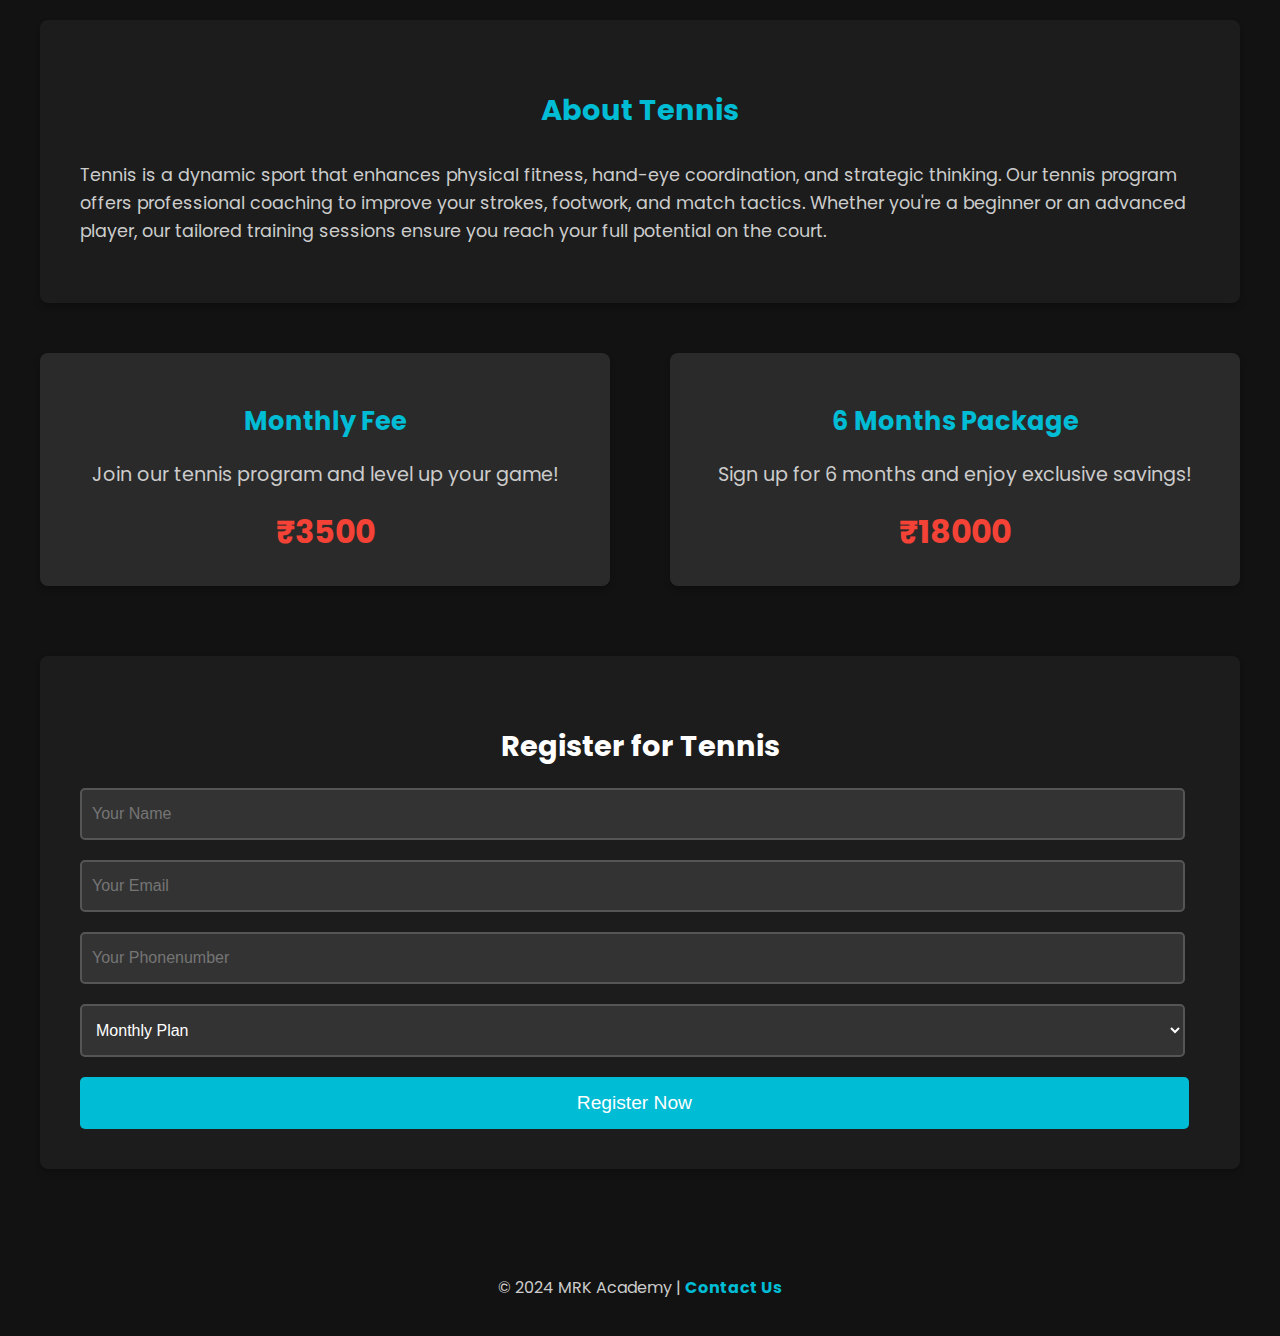
<file: our-sports/tennis.html>
<!DOCTYPE html>
<html lang="en">
<head>
  <meta charset="UTF-8">
  <meta name="viewport" content="width=device-width, initial-scale=1.0">
  <title>Tennis - Sports Academy</title>
  <link href="https://fonts.googleapis.com/css2?family=Poppins:wght@300;400;600&display=swap" rel="stylesheet">
  <link rel="stylesheet" href="../css/sports.css">

  <script>
    async function handleSubmit(event) {
      event.preventDefault(); // Prevent default form submission

      const form = event.target;
      const formData = new FormData(form);
      const data = {};

      // Convert FormData to a plain object
      formData.forEach((value, key) => {
        data[key] = value;
      });

      try {
        // Send the form data to the Google Apps Script
        const response = await fetch('https://script.google.com/macros/s/AKfycbz5qizSZYsT9c0HxGNaMSUKZ0EqVAVMHIrO-H8SnzvUFKxFg9KBOonzauE055XHkrOT5Q/exec', {
          method: 'POST',
          body: new URLSearchParams(data)
        });

        // Check if the response is successful
        if (response.ok) {
          // Redirect to the success page
          window.location.href = '/our-sports/success.html';
        } else {
          // Handle any errors from the Apps Script
          alert('There was an error with your registration. Please try again.');
        }
      } catch (error) {
        alert('An error occurred while submitting the form. Please try again.');
      }
    }
  </script>

</head>
<body>

  <div class="container">
    <!-- About Tennis Section -->
    <section class="about-athletics">
      <h3>About Tennis</h3>
      <p>Tennis is a dynamic sport that enhances physical fitness, hand-eye coordination, and strategic thinking. Our tennis program offers professional coaching to improve your strokes, footwork, and match tactics. Whether you're a beginner or an advanced player, our tailored training sessions ensure you reach your full potential on the court.</p>
    </section>

    <!-- Fees Section -->
    <section class="fees-section">
      <div class="fee-plan">
        <h4>Monthly Fee</h4>
        <p>Join our tennis program and level up your game!</p>
        <div class="amount">₹3500</div>
      </div>
      <div class="fee-plan">
        <h4>6 Months Package</h4>
        <p>Sign up for 6 months and enjoy exclusive savings!</p>
        <div class="amount">₹18000</div>
      </div>
    </section>

    <!-- Registration Form Section -->
    <section class="registration-form">
        <h3>Register for Tennis</h3>
        <form action="https://script.google.com/macros/s/AKfycbz5qizSZYsT9c0HxGNaMSUKZ0EqVAVMHIrO-H8SnzvUFKxFg9KBOonzauE055XHkrOT5Q/exec" method="POST"  onsubmit="handleSubmit(event)">
          <input type="hidden" name="sport" value="tennis">
          <div class="input-group">
            <input type="text" name="name" placeholder="Your Name" required>
            <div class="input-border"></div>
          </div>
          <div class="input-group">
            <input type="email" name="email" placeholder="Your Email" required>
            <div class="input-border"></div>
          </div>
          <div class="input-group">
            <input type="text" name="phone" placeholder="Your Phonenumber" required>
            <div class="input-border"></div>
          </div>
          <div class="input-group">
            <select name="package" required>
              <option value="monthly">Monthly Plan</option>
              <option value="6months">6 Months Package</option>
            </select>
            <div class="input-border"></div>
          </div>
          <button type="submit">Register Now</button>
        </form>
      </section>
      
  </div>

  <!-- Footer -->
  <footer>
    <p>&copy; 2024 MRK Academy | <a href="../contact/">Contact Us</a></p>
  </footer>

</body>
</html>
</file>
<file: css/tournament.css>
/* File: tournaments.css */

body {
    font-family: 'Poppins', sans-serif;
    margin: 0;
    padding: 0;
    background-color: #f0f4f8;
    color: #333;
    overflow-x: hidden;
  }
  
  .container {
    max-width: 1200px;
    margin: 0 auto;
    padding: 20px;
  }
  
  header {
    text-align: center;
    margin-bottom: 30px;
    position: relative;
    animation: fadeInDown 1s ease-in-out;
  }
  
  header h1 {
    font-size: 2.8rem;
    font-weight: 700;
    color: #2d3436;
    text-transform: uppercase;
    letter-spacing: 2px;
    margin-bottom: 10px;
  }
  
  header h1::after {
    content: '';
    display: block;
    width: 50px;
    height: 4px;
    background-color: #6c5ce7;
    margin: 10px auto 0;
  }
  
  .filter-search {
    display: flex;
    justify-content: space-between;
    align-items: center;
    margin-bottom: 30px;
    padding: 15px 20px;
    background: linear-gradient(135deg, #74b9ff, #0984e3);
    border-radius: 10px;
    box-shadow: 0 4px 10px rgba(0, 0, 0, 0.1);
    color: #fff;
    animation: fadeIn 1.5s ease-in-out;
  }
  
  .filter-search label {
    font-weight: 600;
  }
  
  .filter select,
  .search input {
    padding: 10px 15px;
    font-size: 1rem;
    border: none;
    border-radius: 5px;
    outline: none;
    margin-left: 10px;
    color: #2d3436;
  }
  
  .search input {
    flex: 1;
  }
  
  .tournament-list {
    padding: 20px;
    background-color: #ffffff;
    border-radius: 10px;
    box-shadow: 0 6px 15px rgba(0, 0, 0, 0.1);
    animation: slideUp 1s ease-out;
  }
  
  .tournament-list h2 {
    font-size: 2rem;
    font-weight: 600;
    margin-bottom: 20px;
    color: #2d3436;
    text-transform: capitalize;
  }
  
  .tournament-list ul {
    list-style: none;
    margin: 0;
    padding: 0;
  }
  
  .tournament-list li {
    padding: 20px;
    margin-bottom: 15px;
    border-radius: 8px;
    background: linear-gradient(135deg, #a29bfe, #6c5ce7);
    color: #fff;
    transform: translateY(10px);
    opacity: 0;
    animation: fadeInUp 1s ease forwards;
    animation-delay: calc(var(--i) * 0.1s);
  }
  
  .tournament-list li h3 {
    font-size: 1.5rem;
    font-weight: 700;
    margin-bottom: 5px;
  }
  
  .tournament-list li p {
    font-size: 1rem;
    margin: 2px 0;
  }
  
  .tournament-list li:hover {
    background: linear-gradient(135deg, #6c5ce7, #341f97);
    transform: scale(1.05);
    transition: transform 0.3s ease, background 0.3s ease;
  }
  
  footer {
    text-align: center;
    margin-top: 50px;
    padding: 15px;
    background-color: #2d3436;
    color: #dfe6e9;
    font-size: 0.9rem;
  }
  
  footer a {
    color: #74b9ff;
    text-decoration: none;
    font-weight: 600;
  }
  
  footer a:hover {
    text-decoration: underline;
  }
  
  /* Animations */
  @keyframes fadeIn {
    from {
      opacity: 0;
    }
    to {
      opacity: 1;
    }
  }
  
  @keyframes fadeInUp {
    from {
      transform: translateY(20px);
      opacity: 0;
    }
    to {
      transform: translateY(0);
      opacity: 1;
    }
  }
  
  @keyframes fadeInDown {
    from {
      transform: translateY(-20px);
      opacity: 0;
    }
    to {
      transform: translateY(0);
      opacity: 1;
    }
  }
  
  @keyframes slideUp {
    from {
      transform: translateY(50px);
      opacity: 0;
    }
    to {
      transform: translateY(0);
      opacity: 1;
    }
  }
</file>
<file: css/sports.css>
/* General styles */
body {
  font-family: 'Poppins', sans-serif;
  margin: 0;
  padding: 0;
  background-color: #121212; /* Dark background */
  color: #e0e0e0; /* Light text color */
}

.container {
  max-width: 1200px;
  margin: 0 auto;
  padding: 20px;
}

/* Heading and section title */
h1, h2, h3 {
  text-align: center;
  color: #fff; /* White text color */
  animation: fadeIn 1s ease-out;
}

h3 {
  font-size: 1.8em;
  color: #00bcd4; /* Light blue color */
}

/* About athletics section */
.about-athletics {
  background-color: #1c1c1c; /* Dark background */
  padding: 40px;
  border-radius: 8px;
  box-shadow: 0 4px 6px rgba(0, 0, 0, 0.2);
  margin-bottom: 50px;
}

.about-athletics p {
  font-size: 1.1em;
  line-height: 1.6;
  color: #ccc; /* Lighter text for readability */
}

/* Fees section */
.fees-section {
  margin-top: 50px;
  display: flex;
  justify-content: space-between;
  flex: 1;
  flex-wrap: wrap; /* Ensures items wrap in smaller screens */
}

.fees-section .fee-plan {
  width: 100%;
  background-color: #2a2a2a; /* Dark background */
  padding: 15px;
  border-radius: 8px;
  box-shadow: 0 4px 6px rgba(0, 0, 0, 0.2);
  width: 45%; /* Default width for desktop */
  text-align: center;
  transition: transform 0.3s ease-in-out;
  margin-bottom: 20px; /* Adds space between fee plans */
}

.fees-section .fee-plan h4 {
  font-size: 1.6em;
  color: #00bcd4; /* Light blue */
  margin-bottom: 15px;
}

.fees-section .fee-plan p {
  font-size: 1.2em;
  color: #ccc;
}

.fees-section .fee-plan .amount {
  font-size: 2em;
  font-weight: bold;
  color: #f44336; /* Red for the amount */
  margin: 15px 0;
}

.fees-section .fee-plan:hover {
  transform: scale(1.05); /* Slight zoom effect */
}

/* Registration form */
.registration-form {
  margin-top: 50px;
  background-color: #1c1c1c; /* Dark background */
  padding: 40px;
  border-radius: 8px;
  box-shadow: 0 4px 6px rgba(0, 0, 0, 0.2);
  animation: slideInUp 1s ease-out;
}

.registration-form h3 {
  font-size: 1.8em;
  color: #fff;
  margin-bottom: 20px;
  text-align: center;
}

/* Input and select fields */
.input-group {
  position: relative;
  margin-bottom: 20px;
  display: flex;
  gap: 15px;
  /* border: 2px solid blue; */
}

.input-group input, .input-group select{
  /* width: 100%; */
  flex: 1;
}

.input-group input,
.input-group select {
  padding: 15px 10px;
  border: 2px solid #555;
  border-radius: 5px;
  background-color: #333;
  color: #fff;
  font-size: 1em;
  outline: none;
  transition: all 0.3s ease;
}

.input-group input:focus,
.input-group select:focus {
  border-color: #00bcd4;
  box-shadow: 0 0 5px rgba(0, 188, 212, 0.7);
}

/* Desktop Adjustments */
@media (min-width: 768px) {
  .registration-form .input-group {
    display: flex;
    justify-content: space-between;
    flex-wrap: wrap;
  }

  .input-group input,
  .input-group select {
    width: calc(33.33% - 10px); /* Each input takes up 1/3 of the space */
  }
}

/* Mobile Adjustments */
@media (max-width: 768px) {
  .registration-form .input-group {
    display: block; /* Stack inputs vertically */
    width: 100%;
  }

  .input-group input,
  .input-group select {
    width: 100%;
  }

  .input-group {
    margin-bottom: 20px; /* Adjust spacing between inputs */
  }
}

/* Button styling */
button {
  width: 99%; /* Make button take full width */
  padding: 15px;
  background-color: #00bcd4;
  color: #fff;
  font-size: 1.2em;
  border: none;
  border-radius: 5px;
  cursor: pointer;
  transition: background-color 0.3s ease;
}

button:hover {
  background-color: #008c99;
}

/* Footer */
footer {
  text-align: center;
  background-color: #121212; /* Dark footer background */
  color: #ccc; /* Light footer text */
  padding: 20px 0;
  margin-top: 50px;
  animation: fadeIn 1s ease-out;
}

footer a {
  color: #00bcd4; /* Light blue for links */
  text-decoration: none;
  font-weight: bold;
}

footer a:hover {
  text-decoration: underline;
}

/* Animation Keyframes */
@keyframes fadeIn {
  0% {
      opacity: 0;
  }
  100% {
      opacity: 1;
  }
}

@keyframes slideInUp {
  0% {
      opacity: 0;
      transform: translateY(30px);
  }
  100% {
      opacity: 1;
      transform: translateY(0);
  }
}

/* Mobile Adjustments */
/* Mobile Adjustments */
@media (max-width: 768px) {
  /* Fees section adjustments */
  .fees-section {
    flex-direction: column; /* Change to column layout */
    align-items: stretch; /* Ensure cards take full width */
    padding-right: 25px; /* Add some right padding to create space */
  }

  .fees-section .fee-plan {
    width: 100%; /* Make each fee plan take full width */
    margin-bottom: 20px; /* Add space between fee plans */
  }

  /* Registration form - Make input fields align vertically */
  .registration-form .input-group {
    display: block; /* Stack inputs vertically */
    width: 100%;
  }

  .input-group input,
  .input-group select {
    width: 100%; /* Make inputs take full width */
    padding: 15px 10px; /* Ensure consistent padding inside input fields */
  }

  .registration-form form{
    margin-left: -20px;
  }

  .input-group select{
    width: 109%;
  }

  button{
    width: 109%;
  }

  /* Additional margin and spacing adjustments */
  .input-group {
    margin-bottom: 20px; /* Adjust spacing between inputs */
  }

  /* Optional: Add padding to the right side of the input fields */
  .input-group input,
  .input-group select {
    padding-right: 15px; /* Add padding to the right side of the input fields */
  }
}
</file>
